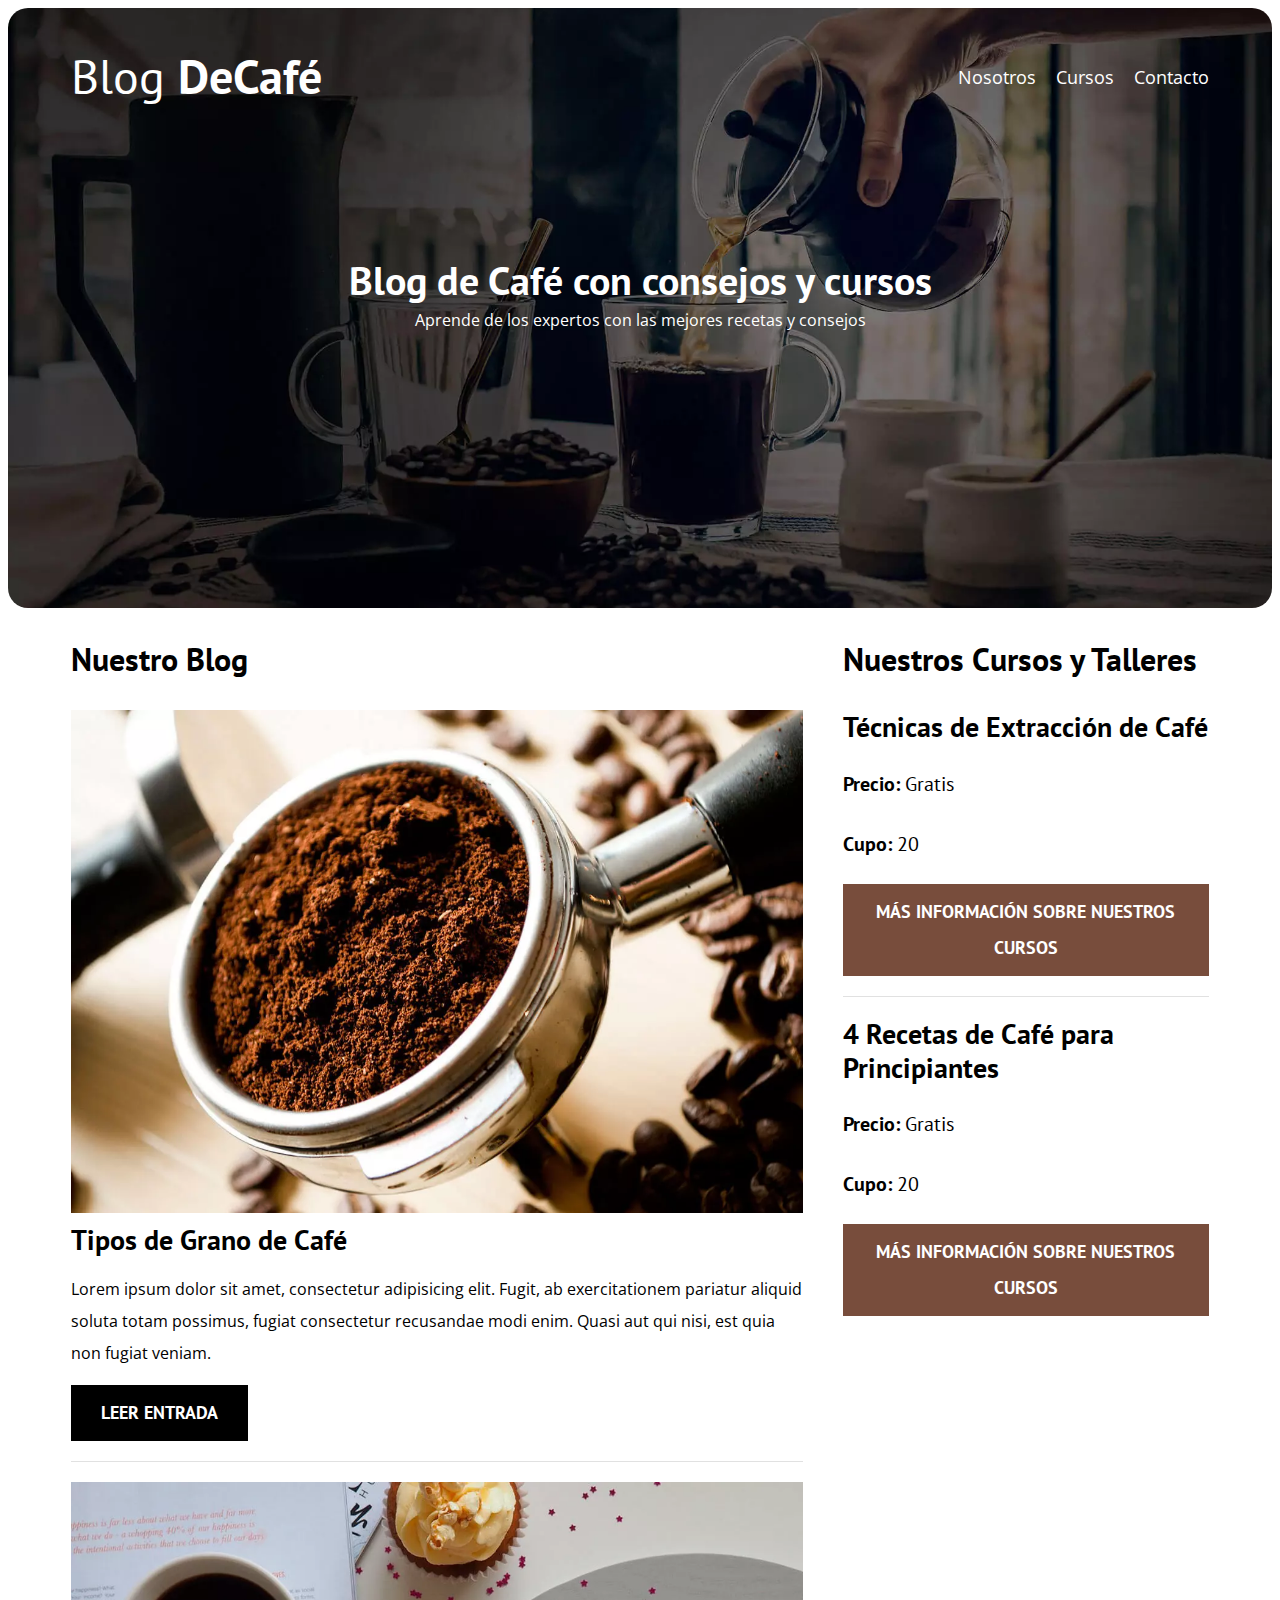
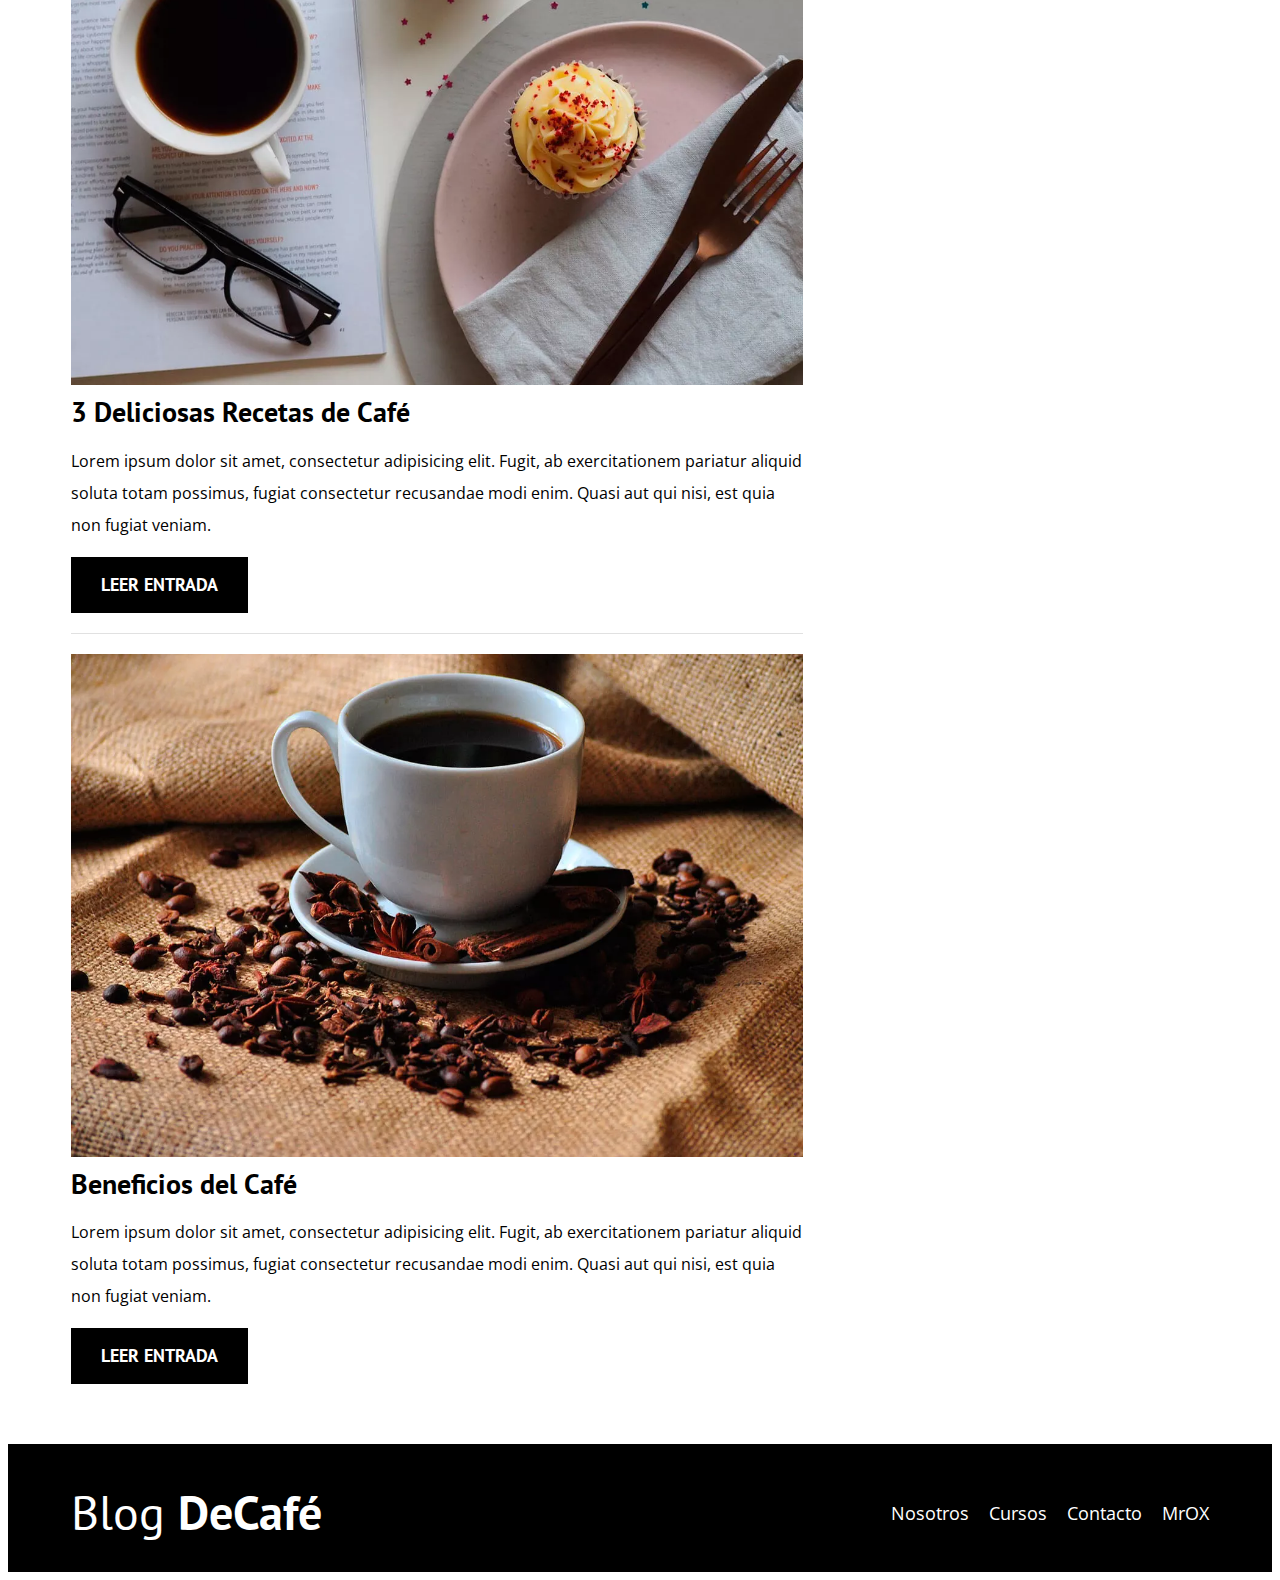
<file: index.html>
<!DOCTYPE html>
<html lang="es">
  <head>
    <meta charset="UTF-8" />
    <meta http-equiv="X-UA-Compatible" content="IE=edge" />
    <meta name="viewport" content="width=device-width, initial-scale=1.0" />
    <title>Blog de Café</title>
    <meta name="description" content="Página web de blog de café" />
    <link rel="prefetch" href="./nosotros.html" />
    <link rel="preload" href="./img/mrox (10).png" as="style" />
    <link
      rel="shortcut icon"
      href="./img/mrox (10).png"
      type="image/x-icon"
      as="style"
    />
    <link rel="preload" href="./css/normalize.css" as="style" />
    <link rel="stylesheet" href="./css/normalize.css" />

    <link
      rel="preload"
      href="https://fonts.googleapis.com/css2?family=Open+Sans&family=PT+Sans:wght@400;700&display=swap"
      crossorigin="crossorigin"
      as="font"
    />
    <link rel="preconnect" href="https://fonts.googleapis.com" />
    <link rel="preconnect" href="https://fonts.gstatic.com" crossorigin />
    <link
      href="https://fonts.googleapis.com/css2?family=Open+Sans&family=PT+Sans:wght@400;700&display=swap"
      rel="stylesheet"
    />
    <link rel="preload" href="./css/css.css" as="style" />
    <link rel="stylesheet" href="./css/css.css" />
  </head>

  <body>
    <header class="header">
      <div class="contenedor">
        <div class="barra">
          <a href="./index.html" class="logo">
            <h1 class="logo__nombre no-margin centrar-texto">
              Blog <span class="logo__bold">DeCafé</span>
            </h1>
          </a>

          <nav class="navegacion">
            <a href="./nosotros.html" class="navegacion__enlace">Nosotros</a>
            <a href="./cursos.html" class="navegacion__enlace">Cursos</a>
            <a href="./contacto.html" class="navegacion__enlace">Contacto</a>
          </nav>
        </div>
      </div>
      <div class="header__texto">
        <h2 class="no-margin">Blog de Café con consejos y cursos</h2>
        <p class="no-margin">
          Aprende de los expertos con las mejores recetas y consejos
        </p>
      </div>
    </header>

    <div class="contenedor contenido-principal">
      <main class="blog">
        <h3>Nuestro Blog</h3>
        <article class="entrada">
          <div class="entrada__imagen">
            <picture>
              <source
                loading="lazy"
                srcset="./img/blog1.webp"
                type="image/webp"
              />
              <img loading="lazy" src="./img/blog1.jpg" alt="imagen blog" />
            </picture>
          </div>

          <div class="entrada__contenido">
            <h4 class="no-margin">Tipos de Grano de Café</h4>
            <p>
              Lorem ipsum dolor sit amet, consectetur adipisicing elit. Fugit,
              ab exercitationem pariatur aliquid soluta totam possimus, fugiat
              consectetur recusandae modi enim. Quasi aut qui nisi, est quia non
              fugiat veniam.
            </p>
            <a href="./entrada.html" class="boton boton--primario"
              >Leer Entrada</a
            >
          </div>
        </article>

        <article class="entrada">
          <div class="entrada__imagen">
            <picture>
              <source
                loading="lazy"
                srcset="./img/blog2.webp"
                type="image/webp"
              />
              <img loading="lazy" src="./img/blog2.jpg" alt="imagen blog" />
            </picture>
          </div>

          <div class="entrada__contenido">
            <h4 class="no-margin">3 Deliciosas Recetas de Café</h4>
            <p>
              Lorem ipsum dolor sit amet, consectetur adipisicing elit. Fugit,
              ab exercitationem pariatur aliquid soluta totam possimus, fugiat
              consectetur recusandae modi enim. Quasi aut qui nisi, est quia non
              fugiat veniam.
            </p>
            <a href="./entrada.html" class="boton boton--primario"
              >Leer Entrada</a
            >
          </div>
        </article>

        <article class="entrada">
          <div class="entrada__imagen">
            <picture>
              <source
                loading="lazy"
                srcset="./img/blog3.webp"
                type="image/webp"
              />
              <img loading="lazy" src="./img/blog3.jpg" alt="imagen blog" />
            </picture>
          </div>

          <div class="entrada__contenido">
            <h4 class="no-margin">Beneficios del Café</h4>
            <p>
              Lorem ipsum dolor sit amet, consectetur adipisicing elit. Fugit,
              ab exercitationem pariatur aliquid soluta totam possimus, fugiat
              consectetur recusandae modi enim. Quasi aut qui nisi, est quia non
              fugiat veniam.
            </p>
            <a href="./entrada.html" class="boton boton--primario"
              >Leer Entrada</a
            >
          </div>
        </article>
      </main>
      <aside class="sidebar">
        <h3>Nuestros Cursos y Talleres</h3>
        <ul class="cursos no-padding">
          <li class="widget-curso">
            <h4 class="no-margin">Técnicas de Extracción de Café</h4>
            <p class="widget-curso__label">
              Precio: <span class="widget-curso__info">Gratis</span>
            </p>
            <p class="widget-curso__label">
              Cupo: <span class="widget-curso__info">20</span>
            </p>
            <a href="./cursos.html" class="boton boton--secundario"
              >Más Información sobre nuestros cursos</a
            >
          </li>

          <li class="widget-curso">
            <h4 class="no-margin">4 Recetas de Café para Principiantes</h4>
            <p class="widget-curso__label">
              Precio: <span class="widget-curso__info">Gratis</span>
            </p>
            <p class="widget-curso__label">
              Cupo: <span class="widget-curso__info">20</span>
            </p>
            <a href="./cursos.html" class="boton boton--secundario"
              >Más Información sobre nuestros cursos</a
            >
          </li>
        </ul>
      </aside>
    </div>

    <footer class="footer">
      <div class="contenedor">
        <div class="barra">
          <a href="./index.html" class="logo">
            <h1 class="logo__nombre no-margin centrar-texto">
              Blog <span class="logo__bold">DeCafé</span>
            </h1>
          </a>

          <nav class="navegacion">
            <a href="./nosotros.html" class="navegacion__enlace">Nosotros</a>
            <a href="./cursos.html" class="navegacion__enlace">Cursos</a>
            <a href="./contacto.html" class="navegacion__enlace">Contacto</a>
            <a
              href="https://github.com/Daniel-MrOX"
              target="_blank"
              class="navegacion__enlace"
              >MrOX</a
            >
          </nav>
        </div>
      </div>
    </footer>
    <script src="./js/js.js"></script>
  </body>
</html>
</file>
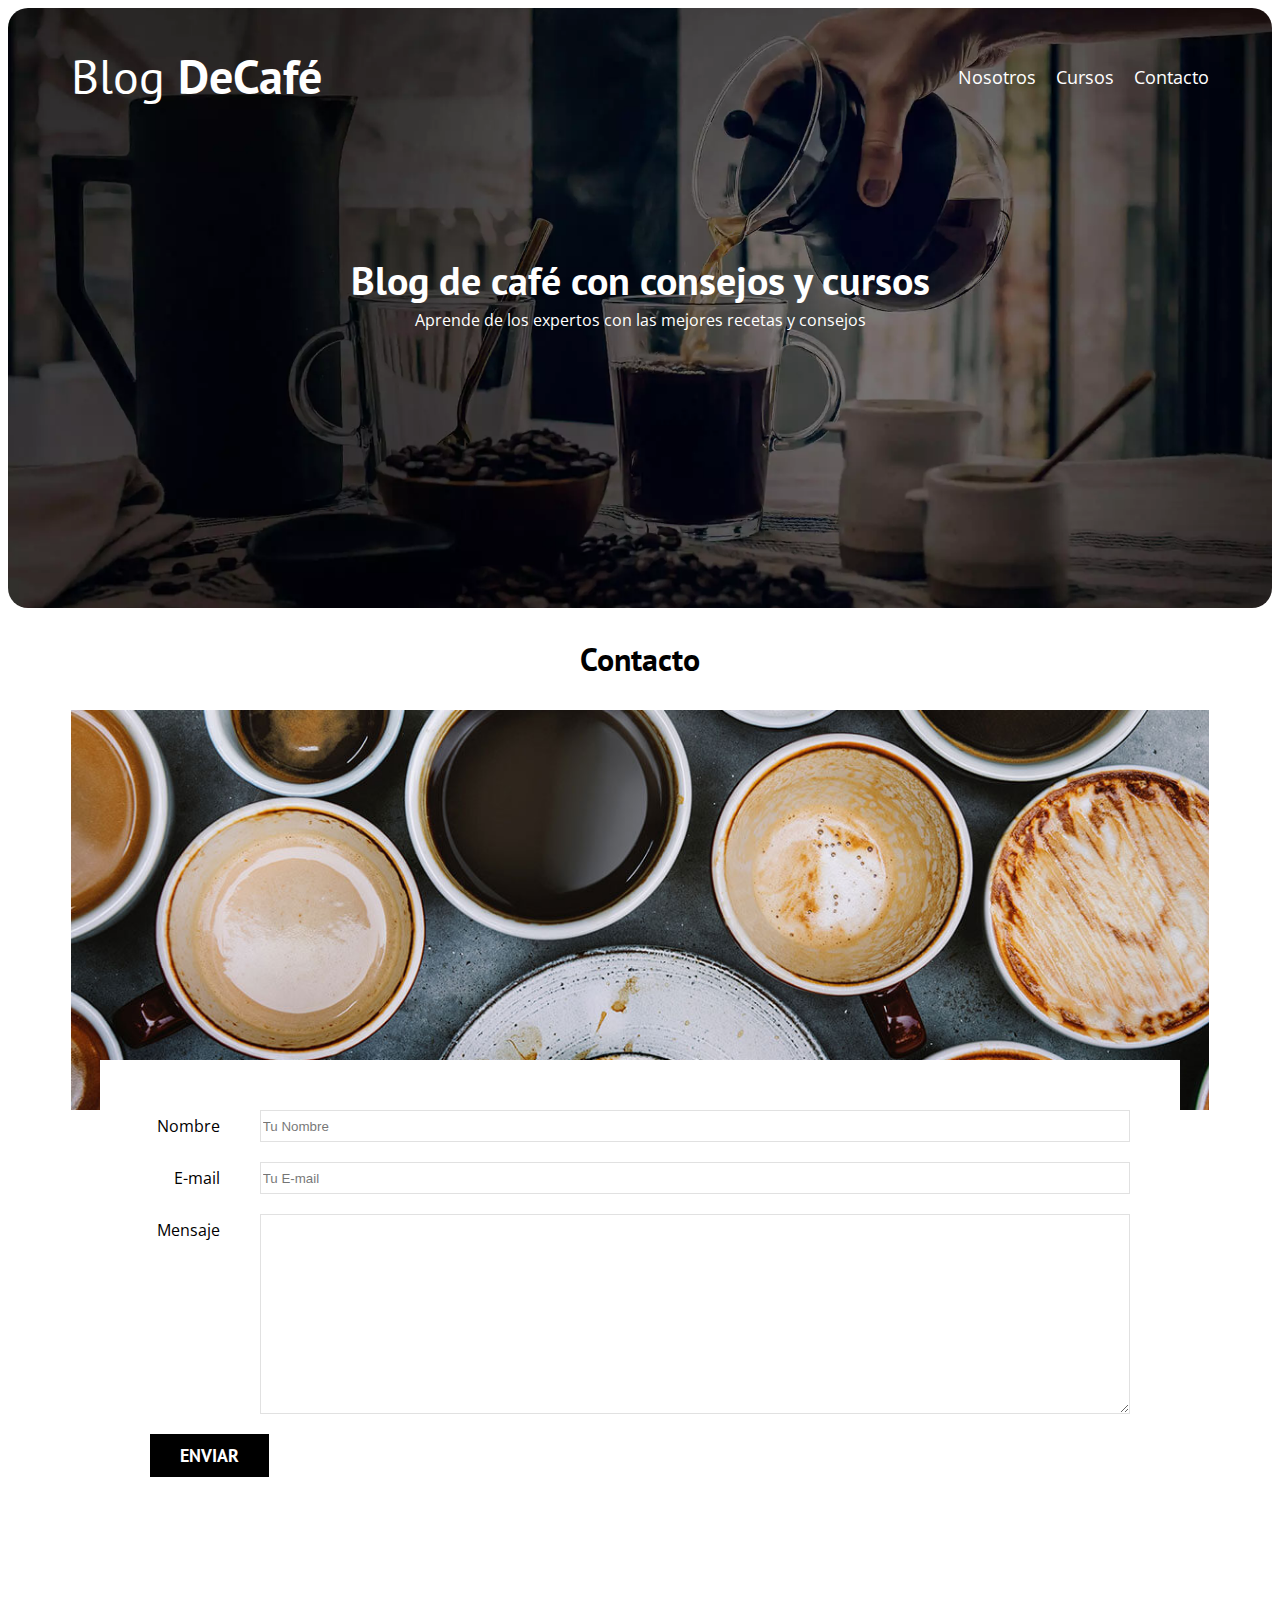
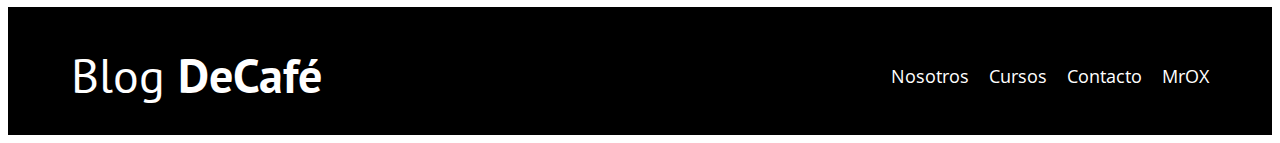
<file: contacto.html>
<!DOCTYPE html>
<html lang="es">
  <head>
    <meta charset="UTF-8" />
    <meta http-equiv="X-UA-Compatible" content="IE=edge" />
    <meta name="viewport" content="width=device-width, initial-scale=1.0" />
    <title>Blog de Café</title>
    <link rel="shortcut icon" href="./img/mrox (10).png" type="image/x-icon" />

    <link rel="stylesheet" href="./css/normalize.css" />
    <link rel="preconnect" href="https://fonts.googleapis.com" />
    <link rel="preconnect" href="https://fonts.gstatic.com" crossorigin />
    <link
      href="https://fonts.googleapis.com/css2?family=Open+Sans&family=PT+Sans:wght@400;700&display=swap"
      rel="stylesheet"
    />
    <link rel="stylesheet" href="./css/css.css" />
  </head>
  <body>
    <header class="header">
      <div class="contenedor">
        <div class="barra">
          <a href="./index.html" class="logo">
            <h1 class="logo__nombre no-margin centrar-texto">
              Blog <span class="logo__bold">DeCafé</span>
            </h1>
          </a>

          <nav class="navegacion">
            <a href="./nosotros.html" class="navegacion__enlace">Nosotros</a>
            <a href="./cursos.html" class="navegacion__enlace">Cursos</a>
            <a href="./contacto.html" class="navegacion__enlace">Contacto</a>
          </nav>
        </div>
      </div>
      <div class="header__texto">
        <h2 class="no-margin">Blog de café con consejos y cursos</h2>
        <p class="no-margin">
          Aprende de los expertos con las mejores recetas y consejos
        </p>
      </div>
    </header>

    <main class="contenedor">
      <h3 class="centrar-texto">Contacto</h3>

      <div class="contacto-bg"></div>

      <form class="formulario">
        <div class="campo">
          <label class="campo__label" for="nombre">Nombre</label>
          <input
            class="campo__field"
            type="text"
            placeholder="Tu Nombre"
            id="nombre"
          />
        </div>

        <div class="campo">
          <label class="campo__label" for="email">E-mail</label>
          <input
            class="campo__field"
            type="email"
            placeholder="Tu E-mail"
            id="email"
          />
        </div>

        <div class="campo">
          <label class="campo__label" for="mensaje">Mensaje</label>
          <textarea
            class="campo__field campo__field--textarea"
            name=""
            id="mensaje"
            cols="30"
            rows="10"
          ></textarea>
        </div>

        <div class="campo">
          <input type="submit" value="Enviar" class="boton boton--primario" />
        </div>
      </form>
    </main>

    <footer class="footer">
      <div class="contenedor">
        <div class="barra">
          <a href="./index.html" class="logo">
            <h1 class="logo__nombre no-margin centrar-texto">
              Blog <span class="logo__bold">DeCafé</span>
            </h1>
          </a>

          <nav class="navegacion">
            <a href="./nosotros.html" class="navegacion__enlace">Nosotros</a>
            <a href="./cursos.html" class="navegacion__enlace">Cursos</a>
            <a href="./contacto.html" class="navegacion__enlace">Contacto</a>
            <a
              href="https://github.com/Daniel-MrOX"
              target="_blank"
              class="navegacion__enlace"
              >MrOX</a
            >
          </nav>
        </div>
      </div>
    </footer>
    <script src="./js/js.js"></script>
  </body>
</html>
</file>
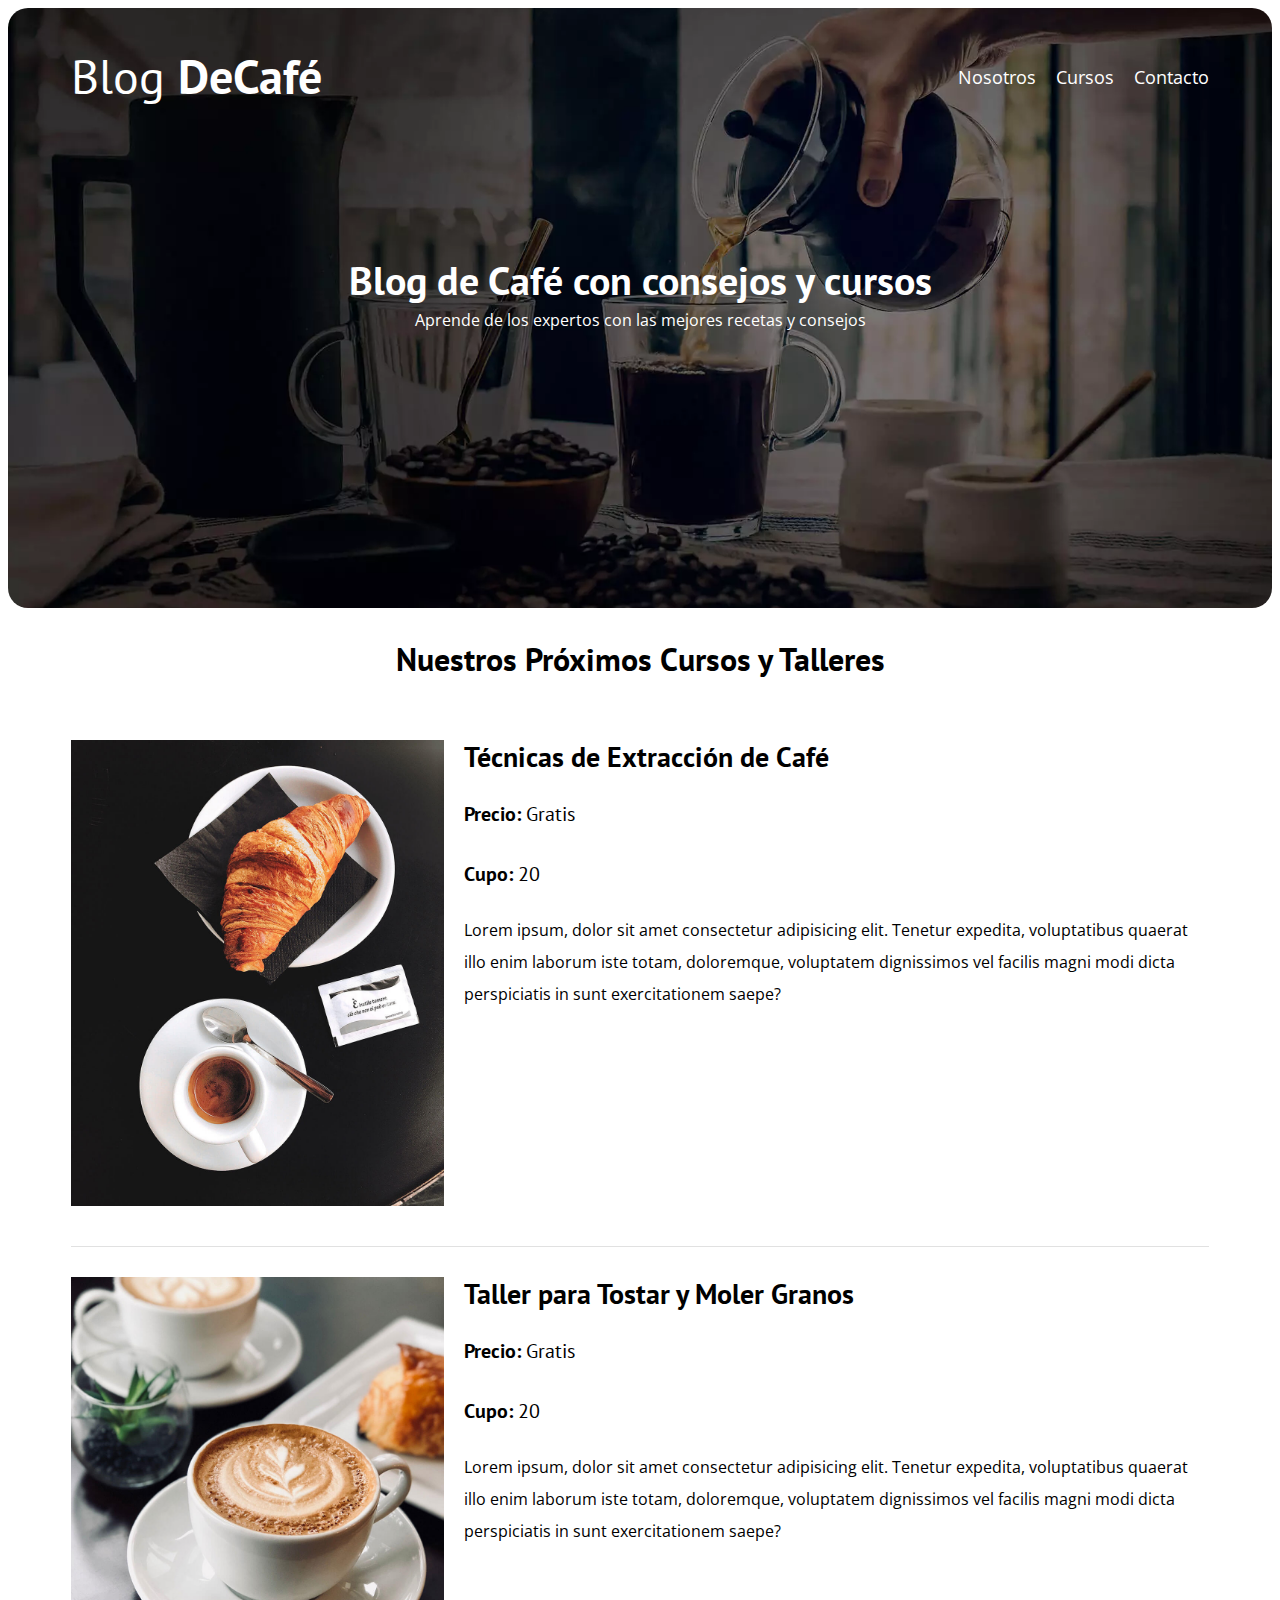
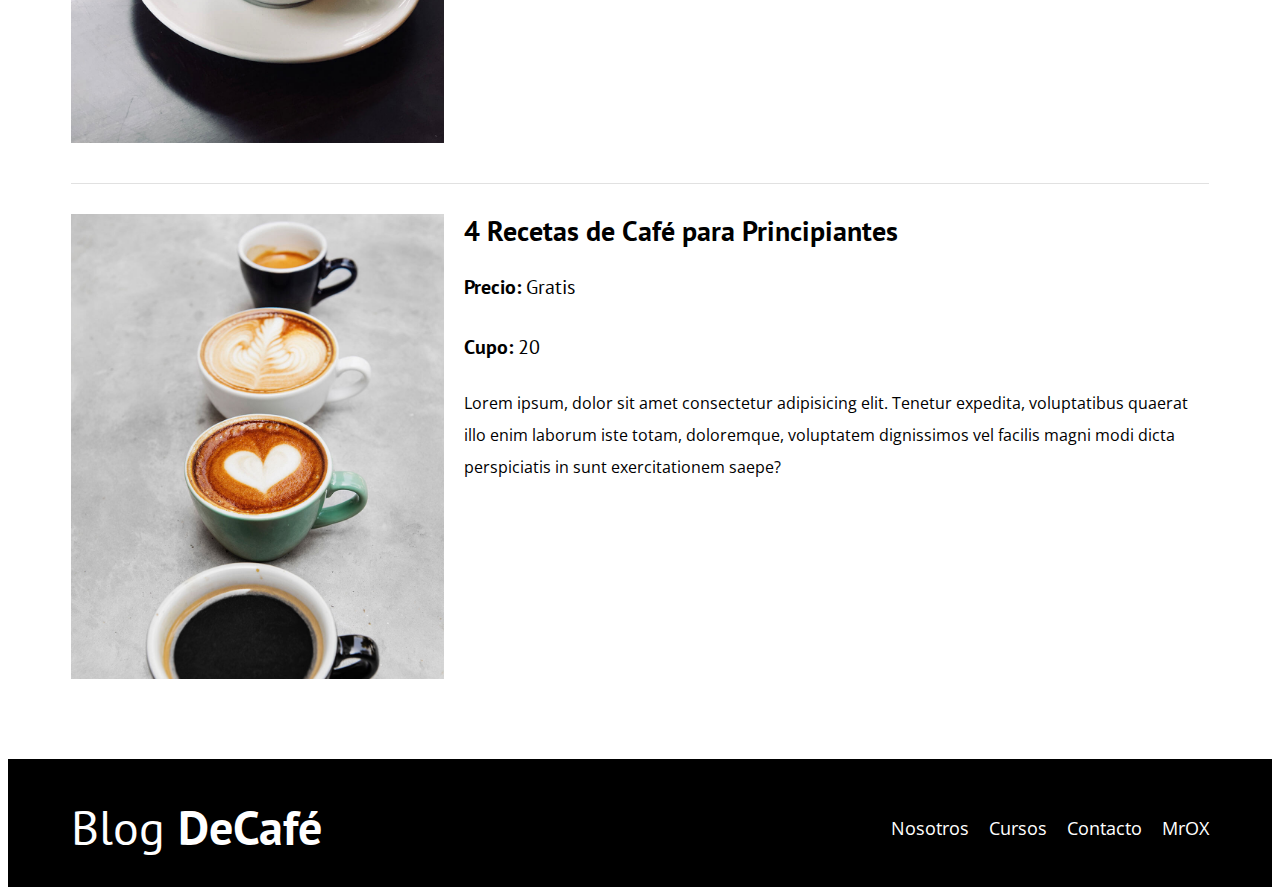
<file: cursos.html>
<!DOCTYPE html>
<html lang="es">
  <head>
    <meta charset="UTF-8" />
    <meta http-equiv="X-UA-Compatible" content="IE=edge" />
    <meta name="viewport" content="width=device-width, initial-scale=1.0" />
    <title>Blog de Café</title>
    <link rel="shortcut icon" href="./img/mrox (10).png" type="image/x-icon" />

    <link rel="stylesheet" href="./css/normalize.css" />
    <link rel="preconnect" href="https://fonts.googleapis.com" />
    <link rel="preconnect" href="https://fonts.gstatic.com" crossorigin />
    <link
      href="https://fonts.googleapis.com/css2?family=Open+Sans&family=PT+Sans:wght@400;700&display=swap"
      rel="stylesheet"
    />
    <link rel="stylesheet" href="./css/css.css" />
  </head>
  <body>
    <header class="header">
      <div class="contenedor">
        <div class="barra">
          <a href="./index.html" class="logo">
            <h1 class="logo__nombre no-margin centrar-texto">
              Blog <span class="logo__bold">DeCafé</span>
            </h1>
          </a>

          <nav class="navegacion">
            <a href="./nosotros.html" class="navegacion__enlace">Nosotros</a>
            <a href="./cursos.html" class="navegacion__enlace">Cursos</a>
            <a href="./contacto.html" class="navegacion__enlace">Contacto</a>
          </nav>
        </div>
      </div>
      <div class="header__texto">
        <h2 class="no-margin">Blog de Café con consejos y cursos</h2>
        <p class="no-margin">
          Aprende de los expertos con las mejores recetas y consejos
        </p>
      </div>
    </header>

    <main class="contenedor">
      <h3 class="centrar-texto">Nuestros Próximos Cursos y Talleres</h3>

      <div class="curso">
        <div class="curso__imagen">
          <img loading="lazy" src="./img/curso1.jpg" alt="imagen de curso" />
        </div>

        <div class="curso__informacion">
          <h4 class="no-margin">Técnicas de Extracción de Café</h4>
          <p class="widget-curso__label">
            Precio: <span class="widget-curso__info">Gratis</span>
          </p>
          <p class="widget-curso__label">
            Cupo: <span class="widget-curso__info">20</span>
          </p>
          <p class="curso__descripcion">
            Lorem ipsum, dolor sit amet consectetur adipisicing elit. Tenetur
            expedita, voluptatibus quaerat illo enim laborum iste totam,
            doloremque, voluptatem dignissimos vel facilis magni modi dicta
            perspiciatis in sunt exercitationem saepe?
          </p>
        </div>
        <!--curso__informacion-->
      </div>
      <!--.curso-->

      <div class="curso">
        <div class="curso__imagen">
          <img loading="lazy" src="./img/curso2.jpg" alt="imagen de curso" />
        </div>

        <div class="curso__informacion">
          <h4 class="no-margin">Taller para Tostar y Moler Granos</h4>
          <p class="widget-curso__label">
            Precio: <span class="widget-curso__info">Gratis</span>
          </p>
          <p class="widget-curso__label">
            Cupo: <span class="widget-curso__info">20</span>
          </p>
          <p class="curso__descripcion">
            Lorem ipsum, dolor sit amet consectetur adipisicing elit. Tenetur
            expedita, voluptatibus quaerat illo enim laborum iste totam,
            doloremque, voluptatem dignissimos vel facilis magni modi dicta
            perspiciatis in sunt exercitationem saepe?
          </p>
        </div>
        <!--curso__informacion-->
      </div>
      <!--.curso-->

      <div class="curso">
        <div class="curso__imagen">
          <img loading="lazy" src="./img/curso3.jpg" alt="imagen de curso" />
        </div>

        <div class="curso__informacion">
          <h4 class="no-margin">4 Recetas de Café para Principiantes</h4>
          <p class="widget-curso__label">
            Precio: <span class="widget-curso__info">Gratis</span>
          </p>
          <p class="widget-curso__label">
            Cupo: <span class="widget-curso__info">20</span>
          </p>
          <p class="curso__descripcion">
            Lorem ipsum, dolor sit amet consectetur adipisicing elit. Tenetur
            expedita, voluptatibus quaerat illo enim laborum iste totam,
            doloremque, voluptatem dignissimos vel facilis magni modi dicta
            perspiciatis in sunt exercitationem saepe?
          </p>
        </div>
        <!--curso__informacion-->
      </div>
      <!--.curso-->
    </main>

    <footer class="footer">
      <div class="contenedor">
        <div class="barra">
          <a href="./index.html" class="logo">
            <h1 class="logo__nombre no-margin centrar-texto">
              Blog <span class="logo__bold">DeCafé</span>
            </h1>
          </a>

          <nav class="navegacion">
            <a href="./nosotros.html" class="navegacion__enlace">Nosotros</a>
            <a href="./cursos.html" class="navegacion__enlace">Cursos</a>
            <a href="./contacto.html" class="navegacion__enlace">Contacto</a>
            <a
              href="https://github.com/Daniel-MrOX"
              target="_blank"
              class="navegacion__enlace"
              >MrOX</a
            >
          </nav>
        </div>
      </div>
    </footer>
    <script src="./js/js.js"></script>
  </body>
</html>
</file>
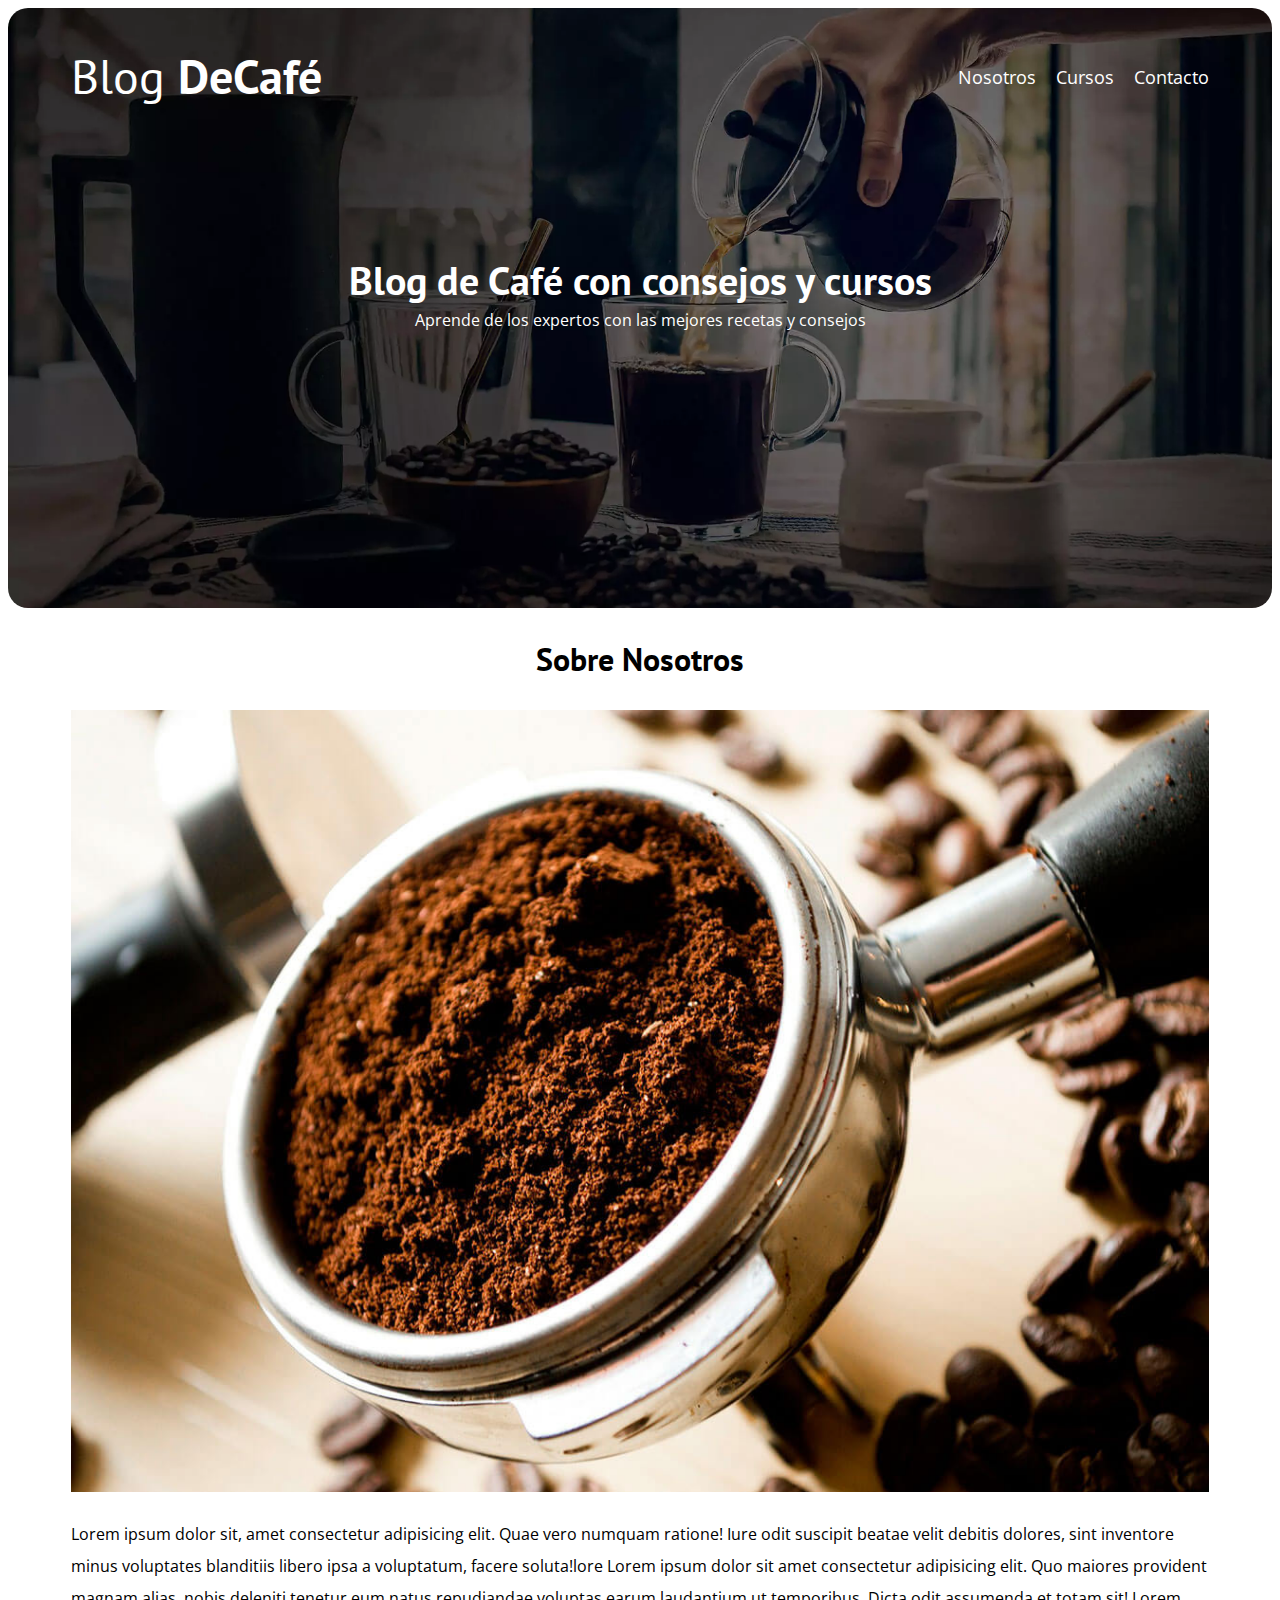
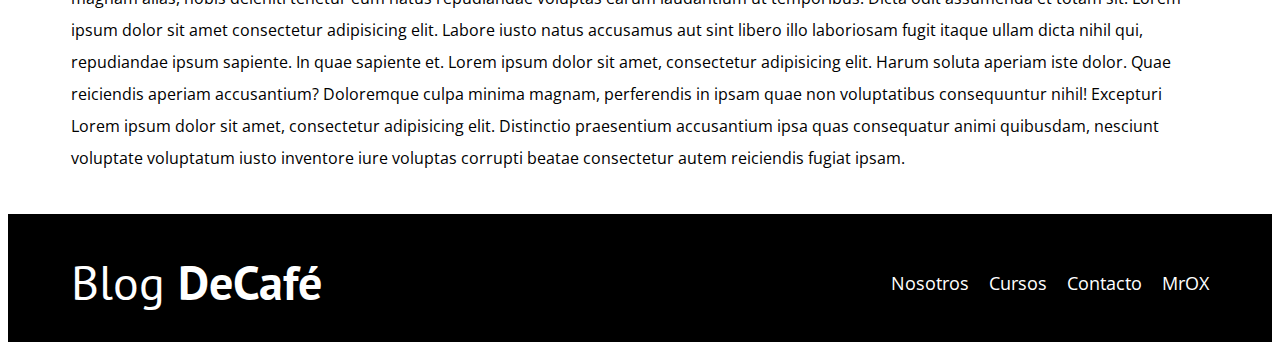
<file: entrada.html>
<!DOCTYPE html>
<html lang="es">
  <head>
    <meta charset="UTF-8" />
    <meta http-equiv="X-UA-Compatible" content="IE=edge" />
    <meta name="viewport" content="width=device-width, initial-scale=1.0" />
    <title>Blog de Café</title>
    <link rel="shortcut icon" href="./img/mrox (10).png" type="image/x-icon" />

    <link rel="stylesheet" href="./css/normalize.css" />
    <link rel="preconnect" href="https://fonts.googleapis.com" />
    <link rel="preconnect" href="https://fonts.gstatic.com" crossorigin />
    <link
      href="https://fonts.googleapis.com/css2?family=Open+Sans&family=PT+Sans:wght@400;700&display=swap"
      rel="stylesheet"
    />
    <link rel="stylesheet" href="./css/css.css" />
  </head>
  <body>
    <header class="header">
      <div class="contenedor">
        <div class="barra">
          <a href="./index.html" class="logo">
            <h1 class="logo__nombre no-margin centrar-texto">
              Blog <span class="logo__bold">DeCafé</span>
            </h1>
          </a>

          <nav class="navegacion">
            <a href="./nosotros.html" class="navegacion__enlace">Nosotros</a>
            <a href="./cursos.html" class="navegacion__enlace">Cursos</a>
            <a href="./contacto.html" class="navegacion__enlace">Contacto</a>
          </nav>
        </div>
      </div>
      <div class="header__texto">
        <h2 class="no-margin">Blog de Café con consejos y cursos</h2>
        <p class="no-margin">
          Aprende de los expertos con las mejores recetas y consejos
        </p>
      </div>
    </header>

    <main class="contenedor">
      <h3 class="centrar-texto">Sobre Nosotros</h3>

      <img loading="lazy" src="./img/blog1.jpg" alt="imagen blog" />

      <p>
        Lorem ipsum dolor sit, amet consectetur adipisicing elit. Quae vero
        numquam ratione! Iure odit suscipit beatae velit debitis dolores, sint
        inventore minus voluptates blanditiis libero ipsa a voluptatum, facere
        soluta!lore Lorem ipsum dolor sit amet consectetur adipisicing elit. Quo
        maiores provident magnam alias, nobis deleniti tenetur eum natus
        repudiandae voluptas earum laudantium ut temporibus. Dicta odit
        assumenda et totam sit! Lorem ipsum dolor sit amet consectetur
        adipisicing elit. Labore iusto natus accusamus aut sint libero illo
        laboriosam fugit itaque ullam dicta nihil qui, repudiandae ipsum
        sapiente. In quae sapiente et. Lorem ipsum dolor sit amet, consectetur
        adipisicing elit. Harum soluta aperiam iste dolor. Quae reiciendis
        aperiam accusantium? Doloremque culpa minima magnam, perferendis in
        ipsam quae non voluptatibus consequuntur nihil! Excepturi Lorem ipsum
        dolor sit amet, consectetur adipisicing elit. Distinctio praesentium
        accusantium ipsa quas consequatur animi quibusdam, nesciunt voluptate
        voluptatum iusto inventore iure voluptas corrupti beatae consectetur
        autem reiciendis fugiat ipsam.
      </p>
    </main>

    <footer class="footer">
      <div class="contenedor">
        <div class="barra">
          <a href="./index.html" class="logo">
            <h1 class="logo__nombre no-margin centrar-texto">
              Blog <span class="logo__bold">DeCafé</span>
            </h1>
          </a>

          <nav class="navegacion">
            <a href="./nosotros.html" class="navegacion__enlace">Nosotros</a>
            <a href="./cursos.html" class="navegacion__enlace">Cursos</a>
            <a href="./contacto.html" class="navegacion__enlace">Contacto</a>
            <a
              href="https://github.com/Daniel-MrOX"
              target="_blank"
              class="navegacion__enlace"
              >MrOX</a
            >
          </nav>
        </div>
      </div>
    </footer>
    <script src="./js/js.js"></script>
  </body>
</html>
</file>
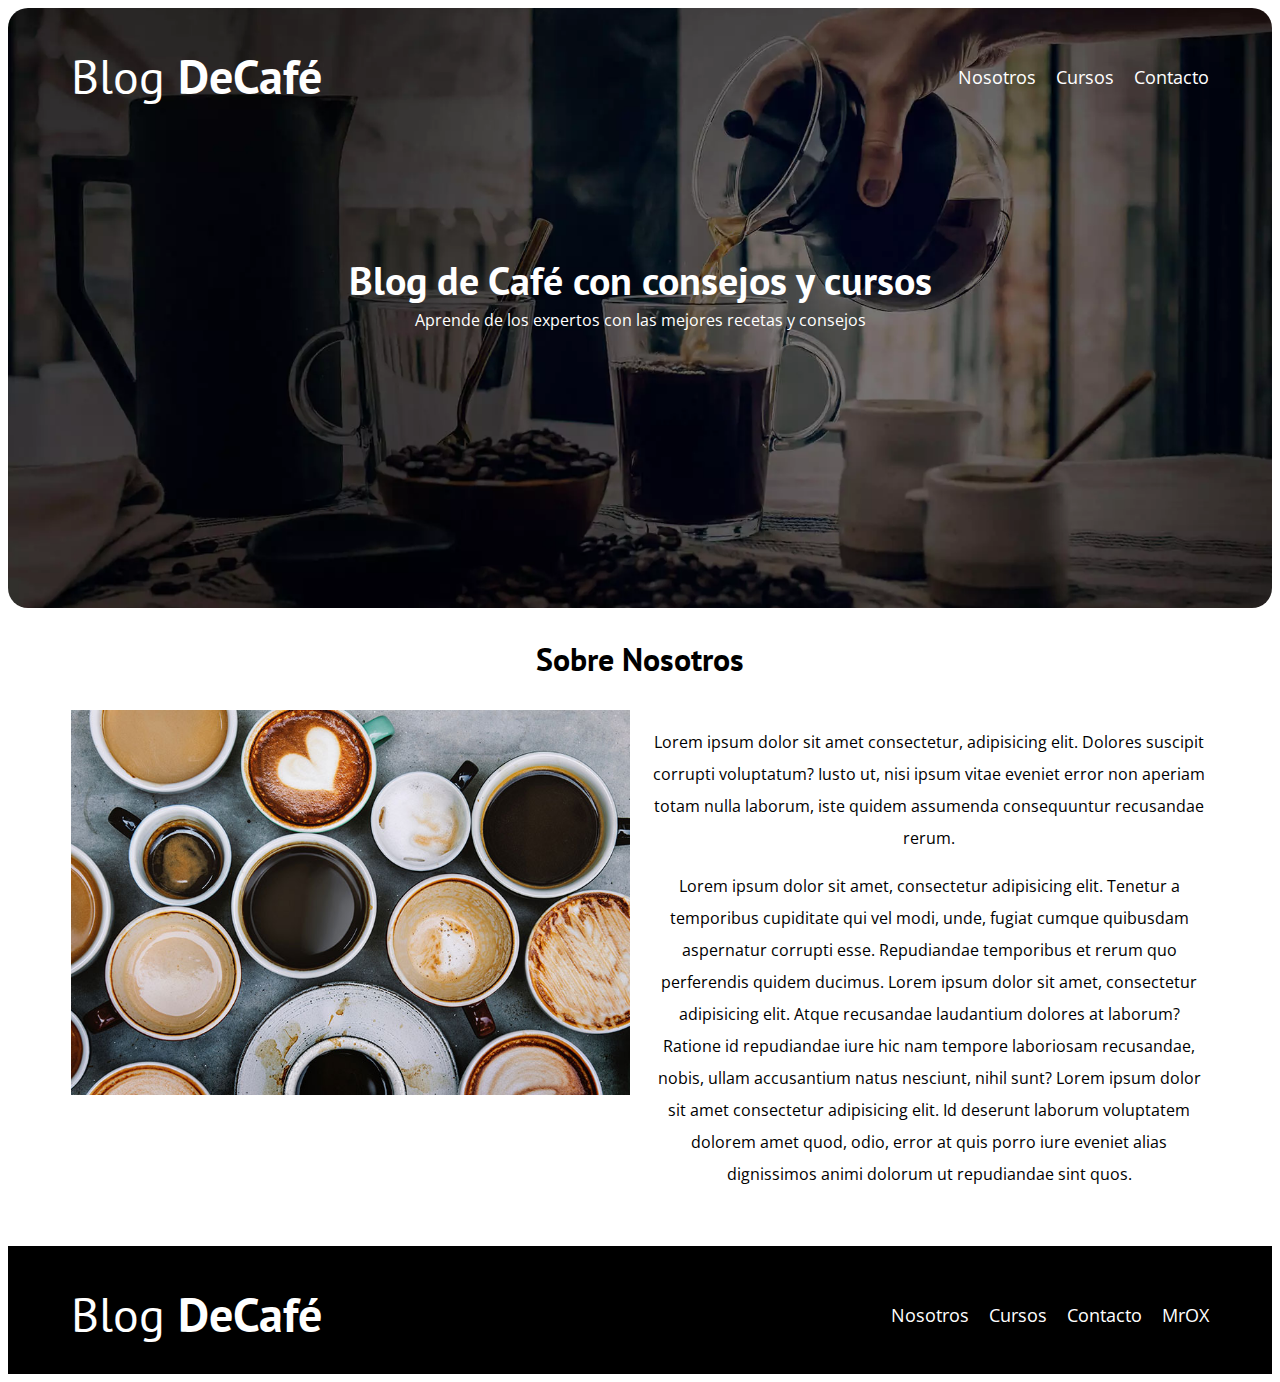
<file: nosotros.html>
<!DOCTYPE html>
<html lang="es">
  <head>
    <meta charset="UTF-8" />
    <meta http-equiv="X-UA-Compatible" content="IE=edge" />
    <meta name="viewport" content="width=device-width, initial-scale=1.0" />
    <title>Blog de Café</title>
    <link rel="shortcut icon" href="./img/mrox (10).png" type="image/x-icon" />

    <link rel="stylesheet" href="./css/normalize.css" />
    <link rel="preconnect" href="https://fonts.googleapis.com" />
    <link rel="preconnect" href="https://fonts.gstatic.com" crossorigin />
    <link
      href="https://fonts.googleapis.com/css2?family=Open+Sans&family=PT+Sans:wght@400;700&display=swap"
      rel="stylesheet"
    />
    <link rel="stylesheet" href="./css/css.css" />
  </head>
  <body>
    <header class="header">
      <div class="contenedor">
        <div class="barra">
          <a href="./index.html" class="logo">
            <h1 class="logo__nombre no-margin centrar-texto">
              Blog <span class="logo__bold">DeCafé</span>
            </h1>
          </a>

          <nav class="navegacion">
            <a href="./nosotros.html" class="navegacion__enlace">Nosotros</a>
            <a href="./cursos.html" class="navegacion__enlace">Cursos</a>
            <a href="./contacto.html" class="navegacion__enlace">Contacto</a>
          </nav>
        </div>
      </div>
      <div class="header__texto">
        <h2 class="no-margin">Blog de Café con consejos y cursos</h2>
        <p class="no-margin">
          Aprende de los expertos con las mejores recetas y consejos
        </p>
      </div>
    </header>

    <main class="contenedor">
      <h3 class="centrar-texto">Sobre Nosotros</h3>
      <div class="sobre-nosotros">
        <div class="sobre-nosotros__imagen">
          <img loading="lazy" src="./img/nosotros.jpg" alt="imagen nosotros" />
        </div>
        <div class="sobre-nosotros__texto">
          <p>
            Lorem ipsum dolor sit amet consectetur, adipisicing elit. Dolores
            suscipit corrupti voluptatum? Iusto ut, nisi ipsum vitae eveniet
            error non aperiam totam nulla laborum, iste quidem assumenda
            consequuntur recusandae rerum.
          </p>

          <p>
            Lorem ipsum dolor sit amet, consectetur adipisicing elit. Tenetur a
            temporibus cupiditate qui vel modi, unde, fugiat cumque quibusdam
            aspernatur corrupti esse. Repudiandae temporibus et rerum quo
            perferendis quidem ducimus. Lorem ipsum dolor sit amet, consectetur
            adipisicing elit. Atque recusandae laudantium dolores at laborum?
            Ratione id repudiandae iure hic nam tempore laboriosam recusandae,
            nobis, ullam accusantium natus nesciunt, nihil sunt? Lorem ipsum
            dolor sit amet consectetur adipisicing elit. Id deserunt laborum
            voluptatem dolorem amet quod, odio, error at quis porro iure eveniet
            alias dignissimos animi dolorum ut repudiandae sint quos.
          </p>
        </div>
      </div>
    </main>

    <footer class="footer">
      <div class="contenedor">
        <div class="barra">
          <a href="./index.html" class="logo">
            <h1 class="logo__nombre no-margin centrar-texto">
              Blog <span class="logo__bold">DeCafé</span>
            </h1>
          </a>

          <nav class="navegacion">
            <a href="./nosotros.html" class="navegacion__enlace">Nosotros</a>
            <a href="./cursos.html" class="navegacion__enlace">Cursos</a>
            <a href="./contacto.html" class="navegacion__enlace">Contacto</a>
            <a
              href="https://github.com/Daniel-MrOX"
              target="_blank"
              class="navegacion__enlace"
              >MrOX</a
            >
          </nav>
        </div>
      </div>
    </footer>
    <script src="./js/js.js"></script>
  </body>
</html>
</file>
<file: css/css.css>
:root {
  --fuenteHeading: "PT Sans", sans-serif;
  --fuenteParrafos: "Open Sans", sans-serif;

  --primario: #784d3c;
  --blanco: #fff;
  --negro: #000;
  --gris: #e1e1e1;
}

html {
  box-sizing: border-box;
  font-size: 62.5%;
  /* 1rem = 10px*/
}

*,
*::before,
*:after {
  box-sizing: inherit;
  /*  todos los elementos de la página web, incluyendo sus pseudo-elementos before y after, heredarán la propiedad box-sizing de su elemento padre (html). Esto permite que si se define un nuevo valor de box-sizing en un selector específico, todos los elementos hijos heredarán ese valor, lo que evita tener que establecer la propiedad box-sizing en cada elemento individualmente.*/
}

body {
  font-family: var(--fuenteParrafos);
  font-size: 1.6rem;
  line-height: 2;
}

/** Globales **/

.contenedor {
  max-width: 120rem;
  width: 90%;
  margin: 0 auto;
  /* centra el contenido horizontalmente en la pantalla, ya que se está estableciendo un margen de 0 píxeles en la parte superior e inferior del elemento, y un margen automático en los lados izquierdo y derecho.*/
}

a {
  text-decoration: none;
}

h1,
h2,
h3,
h4 {
  font-family: var(--fuenteHeading);
  line-height: 1.2;
}

h1 {
  font-size: 4.8rem;
}

h2 {
  font-size: 4rem;
}

h3 {
  font-size: 3.2rem;
}

h4 {
  font-size: 2.8rem;
}

img {
  max-width: 100%;
}

/** Utilidades **/

.no-margin {
  margin: 0;
}

.no-padding {
  padding: 0;
}

.centrar-texto {
  text-align: center;
}

/** Header **/

.webp .header {
  background-image: url(../img/banner.webp);
}

.no-webp .header {
  background-image: url(../img/banner.jpg);
}

.header {
  border-radius: 20px;
  height: 60rem;
  background-size: cover;
  background-repeat: no-repeat;
  background-position: center center;
  /*La propiedad "background-position" solo define la posición del fondo en relación al contenedor y no controla su tamaño o ajuste a diferentes dispositivos.*/
}

.header__texto {
  text-align: center;
  color: var(--blanco);
  margin-top: 5rem;
}

@media (min-width: 768px) {
  .header__texto {
    margin-top: 15rem;
  }
}

.barra {
  padding-top: 4rem;
}

@media (min-width: 768px) {
  .barra {
    display: flex;
    justify-content: space-between;
    align-items: center;
    /*Alinear verticalmente*/
  }
}

.logo {
  color: var(--blanco);
}

.logo__nombre {
  font-weight: 400;
}

.logo__bold {
  font-weight: 700;
}

@media (min-width: 768px) {
  .navegacion {
    display: flex;
    gap: 2rem;
  }
}

.navegacion__enlace {
  display: block;
  /* Elementos uno debajo del otro */
  text-align: center;
  font-size: 1.8rem;
  color: var(--blanco);
}

@media (min-width: 768px) {
  .contenido-principal {
    display: grid;
    grid-template-columns: 2fr 1fr;
    column-gap: 4rem;
  }
}

.entrada {
  border-bottom: 1px solid var(--gris);
  /* Tamaño de borde + tipo + color */
  margin-bottom: 2rem;
}

.entrada:last-of-type {
  border: none;
  margin-bottom: 0;
}

.boton {
  display: block;
  font-family: var(--fuenteHeading);
  color: var(--blanco);
  text-align: center;
  padding: 1rem 3rem;
  font-size: 1.8rem;
  text-transform: uppercase;
  font-weight: 700;
  margin-bottom: 2rem;
  text-decoration: none;
  border: none;
}

@media (min-width: 768px) {
  .boton {
    /*display: inline;  display inline es inmune al margin y width*/
    display: inline-block;
    /* si respeta el margin y width*/
  }
}

.boton:hover {
  cursor: pointer;
}

.boton--primario {
  background-color: var(--negro);
}

.boton--secundario {
  background-color: var(--primario);
}

.cursos {
  list-style: none;
}

.widget-curso {
  border-bottom: 1px solid var(--gris);
  margin-bottom: 2rem;
}

.widget-curso:last-of-type {
  border: none;
  margin-bottom: 0;
}

.widget-curso__label {
  font-family: var(--fuenteHeading);
  font-weight: 700;
}

.widget-curso__info {
  font-weight: 400;
}

.widget-curso__label,
.widget-curso__info {
  font-size: 2rem;
}

.footer {
  background-color: var(--negro);
  padding-bottom: 3rem;
  margin-top: 4rem;
}

/** Sobre Nosotros **/

.sobre-nosotros__texto {
  text-align: center;
}

@media (min-width: 768px) {
  .sobre-nosotros {
    display: grid;
    grid-template-columns: repeat(2, 1fr);
    column-gap: 2rem;
  }
}

/** Cursos **/

.curso {
  padding: 3rem 0;
  border-bottom: 1px solid var(--gris);
}

@media (min-width: 768px) {
  .curso {
    display: grid;
    grid-template-columns: 1fr 2fr;
    column-gap: 2rem;
  }
}

.curso:last-of-type {
  border: none;
}

.curso__label {
  font-family: var(--fuenteHeading);
  font-weight: bold;
}
.curso__info {
  font-weight: normal;
}
.curso__label,
.curso__info {
  font-size: 2rem;
}

/** Contacto**/

.contacto-bg {
  background-image: url(../img/contacto.jpg);
  height: 40rem;
  background-repeat: no-repeat;
  background-size: cover;
}

.formulario {
  background-color: var(--blanco);
  margin: -5rem auto 0 auto;
  width: 95%;
  padding: 5rem;
}

.campo {
  display: flex;
  margin-bottom: 2rem;
  gap: 2rem;
}

.campo__label {
  flex: 0 0 9rem;
  text-align: right;
  padding-right: 2rem;
}

.campo__field {
  flex: 1;
  border: 1px solid var(--gris);
}

.campo__field--textarea {
  height: 20rem;
}
</file>
